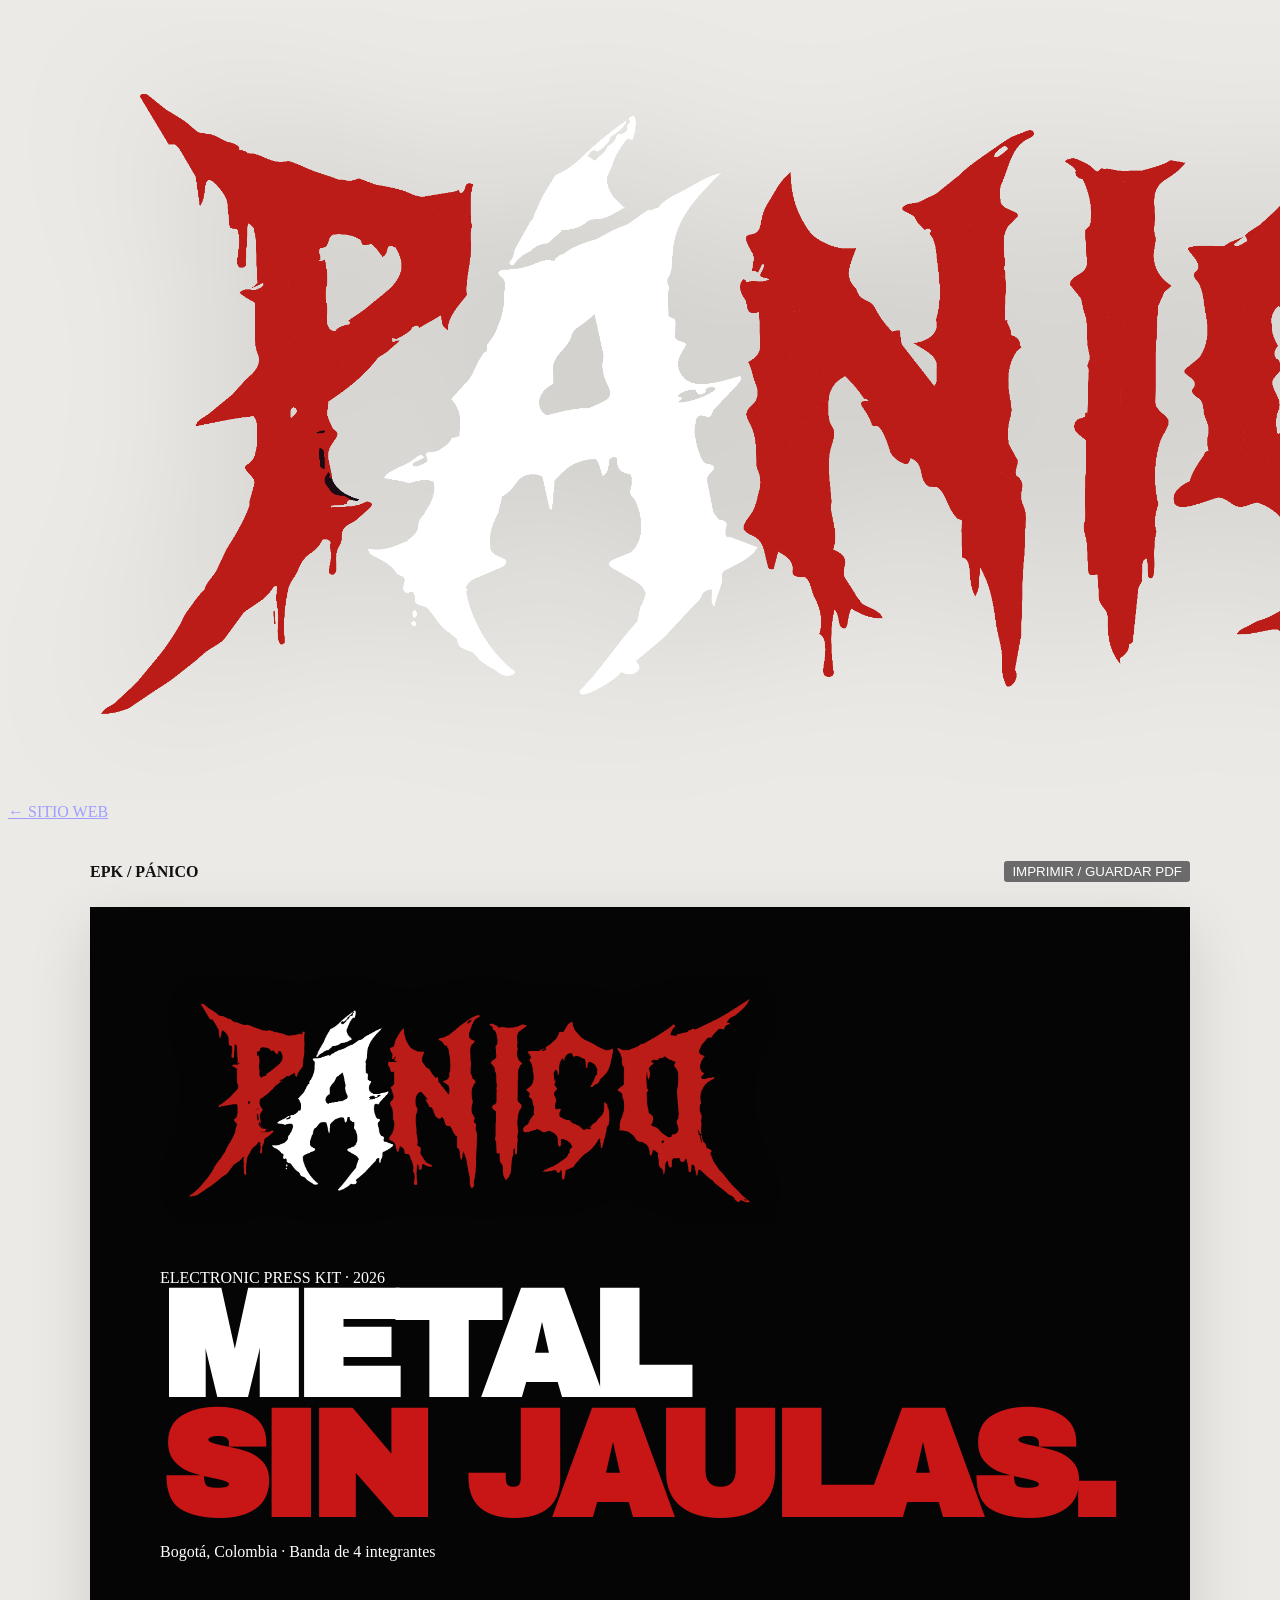
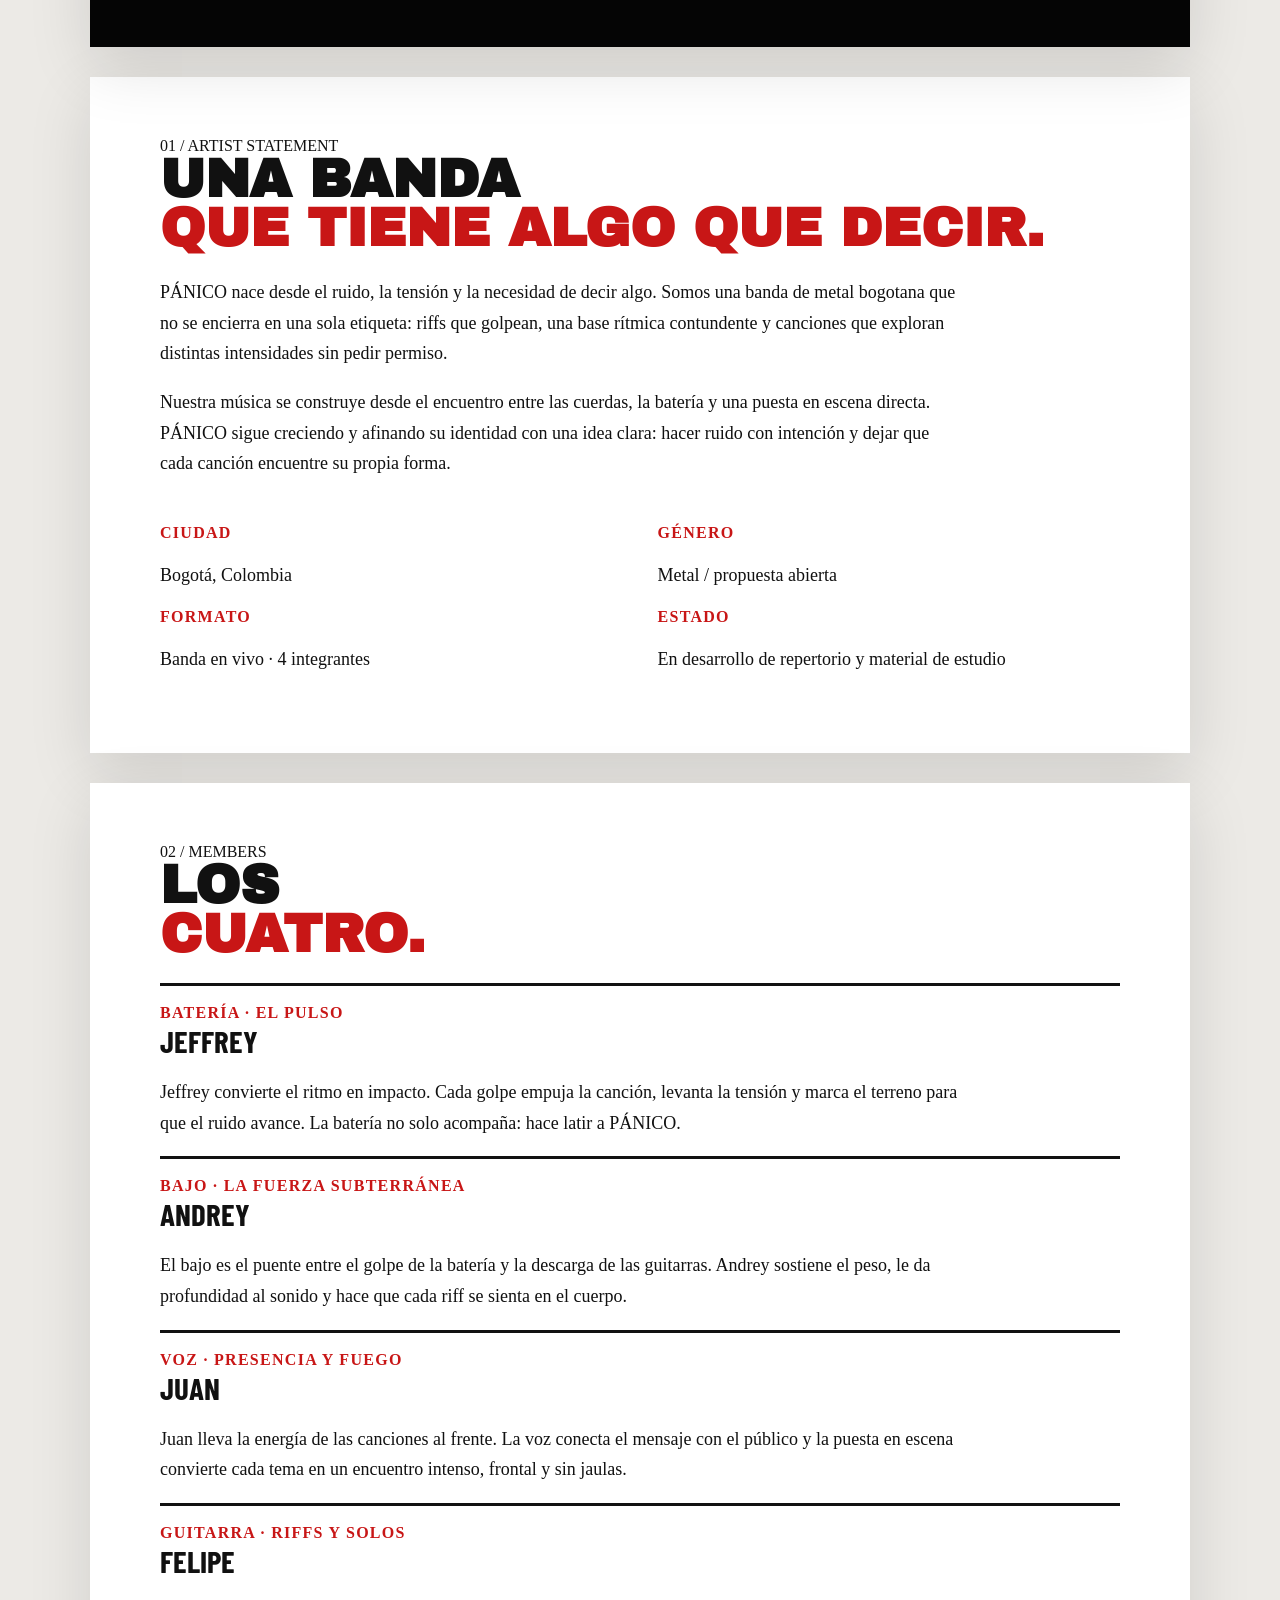
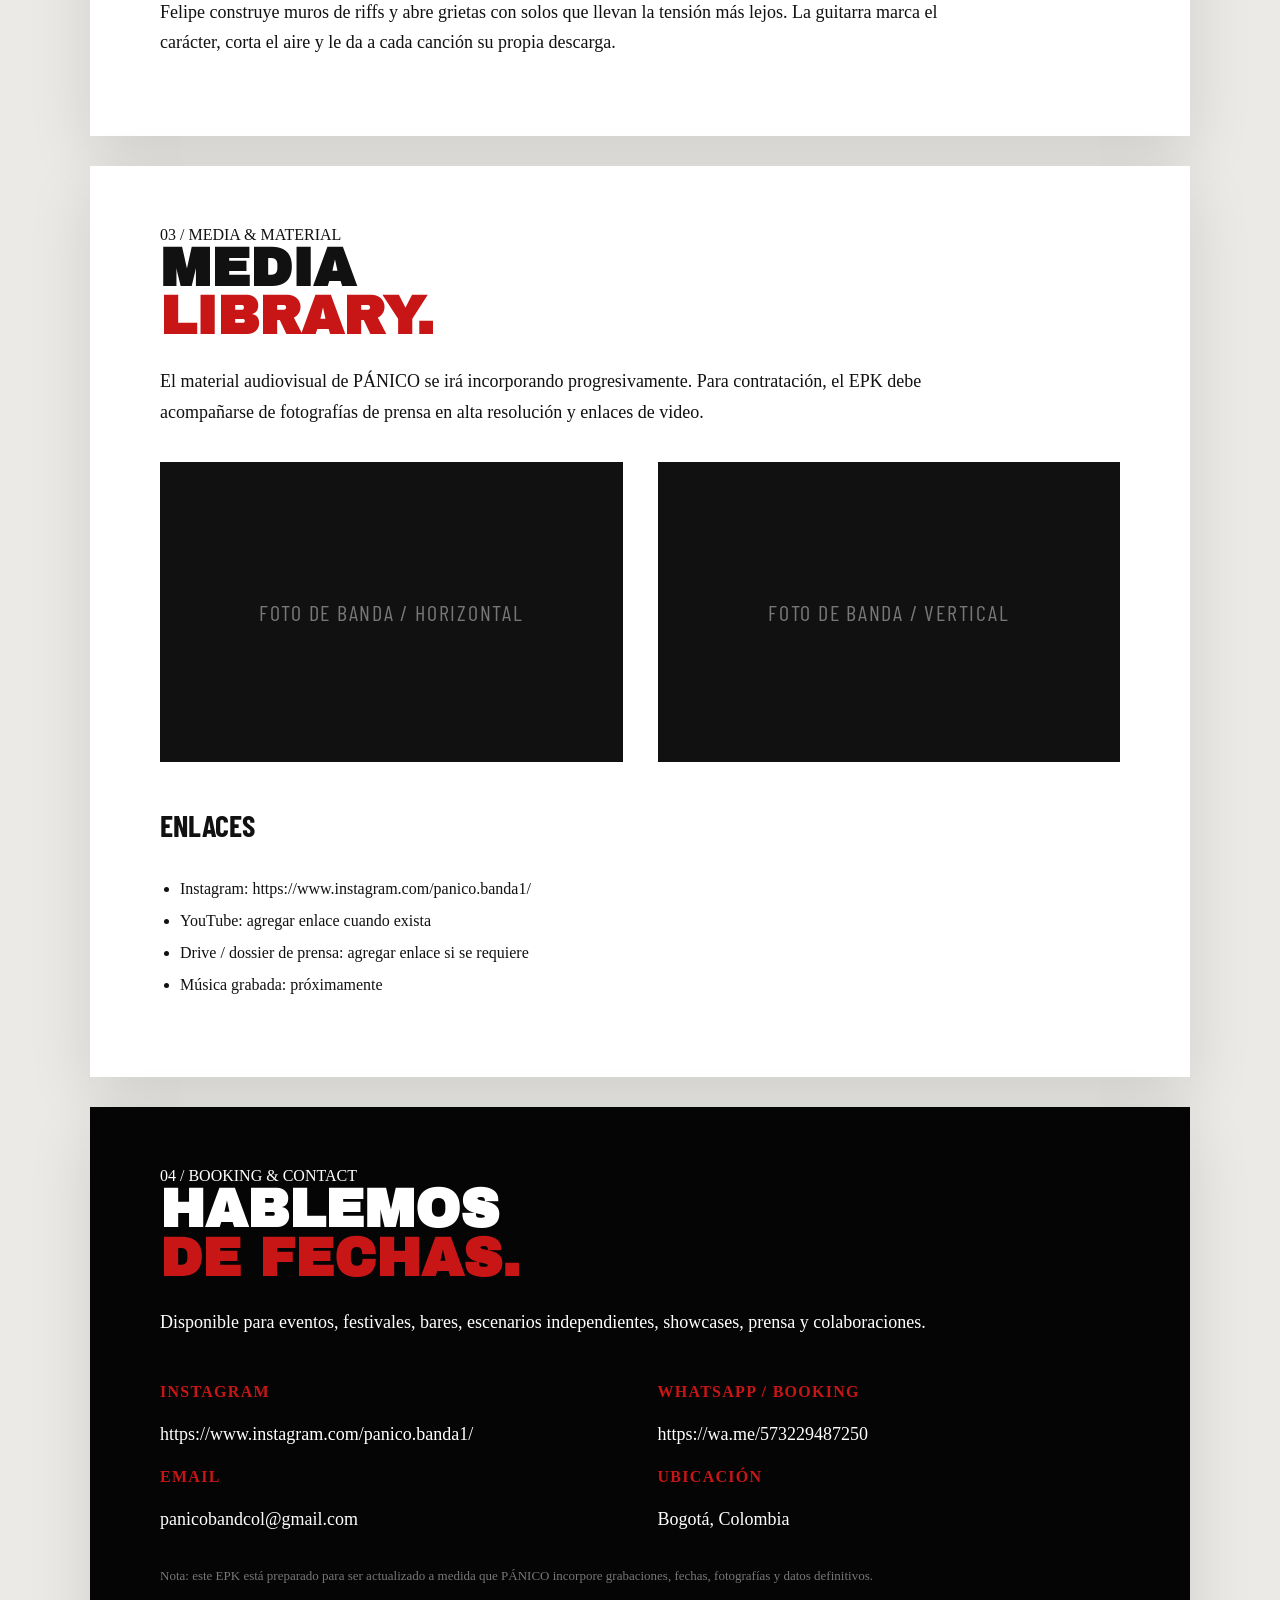
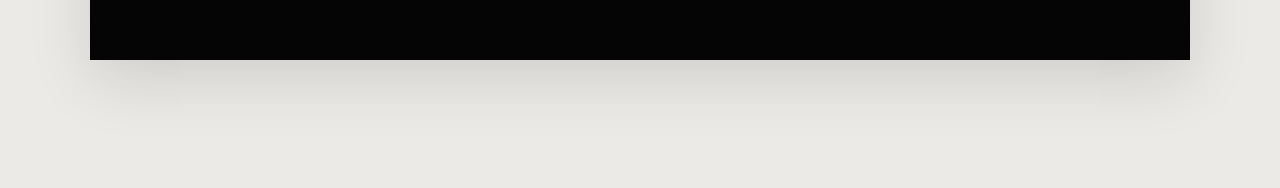
<file: epk.html>
<!doctype html>
<html lang="es">
<head>
  <meta charset="utf-8">
  <meta name="viewport" content="width=device-width, initial-scale=1">
  <meta name="description" content="EPK PÁNICO — banda de metal bogotana">
  <title>EPK — PÁNICO</title>
  <link rel="icon" href="assets/panico-logo.png">
  <link rel="preconnect" href="https://fonts.googleapis.com">
  <link rel="preconnect" href="https://fonts.gstatic.com" crossorigin>
  <link href="https://fonts.googleapis.com/css2?family=Archivo+Black&family=Barlow+Condensed:wght@400;500;600;700;800&family=Inter:wght@400;500;600;700&display=swap" rel="stylesheet">
  <link rel="stylesheet" href="styles.css">
  <style>
    body.epk-page { background:#eceae6; color:#111; }
    .epk-wrap { max-width:1100px; margin:auto; padding:40px 24px 90px; }
    .epk-toolbar { display:flex; justify-content:space-between; align-items:center; gap:15px; margin-bottom:25px; }
    .epk-sheet { background:#fff; box-shadow:0 20px 60px rgba(0,0,0,.12); margin-bottom:30px; overflow:hidden; }
    .epk-cover { min-height:600px; padding:70px; background:#050505; color:#fff; position:relative; display:flex; flex-direction:column; justify-content:flex-end; }
    .epk-cover img { width:min(620px,100%); margin-bottom:auto; }
    .epk-cover h1 { font-size:clamp(70px,12vw,150px); line-height:.8; margin:0; font-family:"Archivo Black",sans-serif; letter-spacing:-.06em; }
    .epk-cover h1 span { color:#c81616; }
    .epk-page-content { padding:60px 70px; }
    .epk-page-content h2 { font-family:"Archivo Black",sans-serif; font-size:54px; line-height:.9; text-transform:uppercase; margin:0 0 25px; }
    .epk-page-content h2 span { color:#c81616; }
    .epk-page-content p { font-size:18px; line-height:1.7; max-width:800px; }
    .epk-two { display:grid; grid-template-columns:1fr 1fr; gap:35px; }
    .epk-photo { min-height:300px; background:#111; display:grid; place-items:center; color:#777; text-transform:uppercase; font-family:"Barlow Condensed"; font-size:22px; letter-spacing:.08em; }
    .epk-member { border-top:3px solid #111; padding-top:18px; margin-top:18px; }
    .epk-member h3 { margin:0; font-family:"Barlow Condensed"; font-size:31px; text-transform:uppercase; }
    .epk-meta { color:#c81616; font-weight:800; text-transform:uppercase; letter-spacing:.08em; }
    .epk-list { padding-left:20px; line-height:2; }
    .epk-contact { background:#050505; color:#fff; }
    .epk-contact a { color:#fff; }
    .print-note { font-size:13px !important; color:#777; }
    @media(max-width:700px){
      .epk-cover,.epk-page-content{padding:35px 25px}
      .epk-two{grid-template-columns:1fr}
      .epk-page-content h2{font-size:42px}
    }
    @media print {
      body.epk-page { background:#fff; }
      .site-header,.epk-toolbar { display:none !important; }
      .epk-wrap { padding:0; max-width:none; }
      .epk-sheet { box-shadow:none; margin:0; page-break-after:always; }
      .epk-sheet:last-child { page-break-after:auto; }
    }
  </style>
</head>
<body class="epk-page">
  <header class="site-header">
    <a class="brand" href="index.html"><img src="assets/panico-logo.png" alt="PÁNICO"></a>
    <nav class="nav"><a href="index.html">← SITIO WEB</a></nav>
  </header>

  <div class="epk-wrap">
    <div class="epk-toolbar">
      <strong>EPK / PÁNICO</strong>
      <button class="btn btn-red" onclick="window.print()">IMPRIMIR / GUARDAR PDF</button>
    </div>

    <article class="epk-sheet epk-cover">
      <img src="assets/panico-logo.png" alt="PÁNICO">
      <div>
        <div class="eyebrow">ELECTRONIC PRESS KIT · 2026</div>
        <h1>METAL<br><span>SIN JAULAS.</span></h1>
        <p>Bogotá, Colombia · Banda de 4 integrantes</p>
      </div>
    </article>

    <article class="epk-sheet epk-page-content">
      <div class="eyebrow">01 / ARTIST STATEMENT</div>
      <h2>UNA BANDA<br><span>QUE TIENE ALGO QUE DECIR.</span></h2>
      <p id="epk-manifesto"></p>
      <p id="epk-bio"></p>
      <div class="epk-two" style="margin-top:45px">
        <div>
          <div class="epk-meta">Ciudad</div><p>Bogotá, Colombia</p>
          <div class="epk-meta">Formato</div><p>Banda en vivo · 4 integrantes</p>
        </div>
        <div>
          <div class="epk-meta">Género</div><p>Metal / propuesta abierta</p>
          <div class="epk-meta">Estado</div><p>En desarrollo de repertorio y material de estudio</p>
        </div>
      </div>
    </article>

    <article class="epk-sheet epk-page-content">
      <div class="eyebrow">02 / MEMBERS</div>
      <h2>LOS<br><span>CUATRO.</span></h2>
      <div id="epk-members"></div>
    </article>

    <article class="epk-sheet epk-page-content">
      <div class="eyebrow">03 / MEDIA & MATERIAL</div>
      <h2>MEDIA<br><span>LIBRARY.</span></h2>
      <p>El material audiovisual de PÁNICO se irá incorporando progresivamente. Para contratación, el EPK debe acompañarse de fotografías de prensa en alta resolución y enlaces de video.</p>
      <div class="epk-two" style="margin-top:35px">
        <div class="epk-photo">FOTO DE BANDA / HORIZONTAL</div>
        <div class="epk-photo">FOTO DE BANDA / VERTICAL</div>
      </div>
      <h3 style="margin-top:45px;font-family:'Barlow Condensed';font-size:30px;text-transform:uppercase">Enlaces</h3>
      <ul class="epk-list">
        <li>Instagram: <span id="epk-instagram"></span></li>
        <li>YouTube: agregar enlace cuando exista</li>
        <li>Drive / dossier de prensa: agregar enlace si se requiere</li>
        <li>Música grabada: próximamente</li>
      </ul>
    </article>

    <article class="epk-sheet epk-page-content epk-contact">
      <div class="eyebrow">04 / BOOKING & CONTACT</div>
      <h2>HABLEMOS<br><span>DE FECHAS.</span></h2>
      <p>Disponible para eventos, festivales, bares, escenarios independientes, showcases, prensa y colaboraciones.</p>
      <div class="epk-two" style="margin-top:45px">
        <div>
          <div class="epk-meta">Instagram</div><p id="epk-instagram-2"></p>
          <div class="epk-meta">Email</div><p id="epk-email"></p>
        </div>
        <div>
          <div class="epk-meta">WhatsApp / Booking</div><p id="epk-whatsapp"></p>
          <div class="epk-meta">Ubicación</div><p>Bogotá, Colombia</p>
        </div>
      </div>
      <p class="print-note">Nota: este EPK está preparado para ser actualizado a medida que PÁNICO incorpore grabaciones, fechas, fotografías y datos definitivos.</p>
    </article>
  </div>

  <script src="data.js"></script>
  <script>
    document.getElementById("epk-manifesto").textContent = PANICO.manifesto;
    document.getElementById("epk-bio").textContent = PANICO.bio;
    document.getElementById("epk-instagram").textContent = PANICO.band.instagram;
    document.getElementById("epk-instagram-2").textContent = PANICO.band.instagram;
    document.getElementById("epk-email").textContent = PANICO.band.contactEmail || "Agregar correo de booking";
    document.getElementById("epk-whatsapp").textContent = PANICO.band.bookingWhatsapp || "Agregar WhatsApp de booking";

    const wrap = document.getElementById("epk-members");
    PANICO.members.forEach(m => {
      const el = document.createElement("div");
      el.className = "epk-member";
      el.innerHTML = `<div class="epk-meta">${m.role}</div><h3>${m.name}</h3><p>${m.bio}</p>`;
      wrap.appendChild(el);
    });
  </script>
</body>
</html>
</file>
<file: styles.css>
/* Estilos que complementan Tailwind: componentes generados por script.js,
   cabecera al desplazarse, movimiento decorativo y detalles no utilitarios. */
:root { color-scheme: dark; scroll-padding-top: 5.5rem; }
html { scroll-behavior: smooth; }
body { overflow-x: hidden; }
.font-condensed, h1, h2, h3 { font-family: "Barlow Condensed", "Arial Narrow", sans-serif; }
.font-display { font-family: "Archivo Black", sans-serif; }
.skip-link { position: fixed; z-index: 100; top: .75rem; left: .75rem; transform: translateY(-160%); background: #f2f0eb; color: #050505; padding: .75rem 1rem; font-weight: 700; }
.skip-link:focus { transform: translateY(0); }
.site-header.is-scrolled { background: rgba(5,5,5,.97); box-shadow: 0 8px 28px rgba(0,0,0,.28); }
.site-header.is-scrolled .header-band-image { width: 3.25rem; height: 2.5rem; }
.nav-link { display: block; padding: .75rem .1rem; color: #d6d3d1; font: 700 .78rem/1.2 "Barlow Condensed", sans-serif; letter-spacing: .12em; text-transform: uppercase; transition: color .2s ease; }
.nav-link:hover, .nav-link:focus-visible { color: #ef4444; }
.nav-booking { display: inline-flex; align-items: center; justify-content: center; gap: .45rem; margin-top: .35rem; padding: .7rem 1rem; background: #c82028; color: #fff; font: 700 .78rem/1 "Barlow Condensed", sans-serif; letter-spacing: .12em; text-transform: uppercase; transition: background .2s ease, transform .2s ease; }
.nav-booking:hover { background: #e33238; transform: translateY(-1px); }
.nav.is-open { display: flex; flex-direction: column; gap: .2rem; }
.button-primary, .button-secondary { display: inline-flex; min-height: 2.9rem; align-items: center; justify-content: center; gap: .7rem; padding: .75rem 1.15rem; font: 700 .78rem/1.2 "Barlow Condensed", sans-serif; letter-spacing: .1em; text-align: center; text-transform: uppercase; transition: background .2s ease, border-color .2s ease, color .2s ease, transform .2s ease; }
.button-primary { border: 1px solid #c82028; background: #c82028; color: #fff; }
.button-primary:hover { border-color: #e33238; background: #e33238; transform: translateY(-2px); }
.button-secondary { border: 1px solid rgba(255,255,255,.28); background: rgba(0,0,0,.12); color: #fff; }
.button-secondary:hover { border-color: rgba(255,255,255,.7); background: rgba(255,255,255,.08); transform: translateY(-2px); }
.section-label { display: flex; align-items: center; gap: .75rem; color: #a8a29e; font: 700 .72rem/1.2 "Barlow Condensed", sans-serif; letter-spacing: .17em; text-transform: uppercase; }
.section-label span { color: #ef4444; }
.section-label-light { color: #57534e; }
.section-title { font: 800 clamp(2.75rem,5.8vw,5rem)/.9 "Barlow Condensed",sans-serif; letter-spacing: -.035em; text-transform: uppercase; color: #f5f5f4; }
.section-title span { color: #c82028; }
.section-title-light { color: #171615; }
.hero-photo { background-image: linear-gradient(90deg,rgba(0,0,0,.65),rgba(0,0,0,.1)),url("assets/photos/panico-banda.jpg"); background-size: cover; background-position: center 42%; filter: saturate(.78); transform: scale(1.025); }
.hero:after { content: ""; position: absolute; z-index: -1; inset: auto 0 0; height: 34%; background: linear-gradient(0deg,#050505 0%,transparent 100%); pointer-events: none; }
.hero-emblem { min-height: 23rem; }
.hero-emblem img { animation: emblem-enter .85s cubic-bezier(.2,.75,.2,1) both; }
@keyframes emblem-enter { from { opacity: 0; transform: translateY(12px) scale(.97); } to { opacity: 1; transform: translateY(0) scale(1); } }
.ticker-track { animation: ticker-scroll 32s linear infinite; }
@keyframes ticker-scroll { to { transform: translateX(-33.333%); } }
.media-card { min-width: 0; overflow: hidden; border: 1px solid rgba(255,255,255,.1); background: #101010; transition: border-color .25s ease, transform .25s ease, box-shadow .25s ease; }
.media-card:hover { transform: translateY(-3px); border-color: rgba(200,32,40,.6); box-shadow: 0 16px 40px rgba(0,0,0,.2); }
.media-visual { position: relative; aspect-ratio: 16/9; overflow: hidden; background: #171717; }
.media-visual iframe, .media-photo { display: block; width: 100%; height: 100%; border: 0; object-fit: cover; }
.media-photo { transition: transform .6s ease; }
.media-card:hover .media-photo { transform: scale(1.025); }
.media-card-copy { padding: 1.25rem; }
.media-type, .merch-type { color: #ef4444; font: 700 .68rem/1.3 "Barlow Condensed",sans-serif; letter-spacing: .15em; text-transform: uppercase; }
.media-card h3 { margin-top: .55rem; color: #fafaf9; font: 800 clamp(1.5rem,2.8vw,2rem)/1 "Barlow Condensed",sans-serif; letter-spacing: -.015em; }
.media-card p { margin-top: .6rem; color: #a8a29e; font-size: .875rem; line-height: 1.6; }
.media-link { display: inline-flex; margin-top: .9rem; color: #f87171; font: 700 .72rem/1.2 "Barlow Condensed",sans-serif; letter-spacing: .12em; text-transform: uppercase; }
.photo-failed { background: #171717; }
.member { min-width: 0; overflow: hidden; border: 1px solid rgba(255,255,255,.1); background: #111; transition: transform .25s ease, border-color .25s ease; }
.member:hover { transform: translateY(-4px); border-color: rgba(200,32,40,.65); }
.member-photo { position: relative; aspect-ratio: 4/4.8; overflow: hidden; background: #191919; }
.member-photo img { display: block; width: 100%; height: 100%; object-fit: cover; object-position: center 25%; filter: saturate(.82); transition: transform .55s ease, filter .3s ease; }
.member:hover .member-photo img { transform: scale(1.035); filter: saturate(1); }
.member-photo .placeholder { display: none; }
.member-photo .placeholder-visible { position: absolute; inset: 0; display: grid; place-items: center; color: #ef4444; font: 800 1.4rem "Barlow Condensed",sans-serif; }
.member-body { padding: 1rem; }
.member-role { color: #ef4444; font: 700 .65rem/1.3 "Barlow Condensed",sans-serif; letter-spacing: .11em; text-transform: uppercase; }
.member h3 { margin-top: .45rem; color: #fafaf9; font: 800 clamp(1.25rem,2vw,1.7rem)/1 "Barlow Condensed",sans-serif; }
.member p { margin-top: .65rem; color: #a8a29e; font-size: .8rem; line-height: 1.6; }
.merch-card { display: grid; grid-template-columns: minmax(120px,.8fr) minmax(0,1fr); gap: 1rem; align-items: stretch; padding: .85rem; border: 1px solid #ded9d1; background: #fff; transition: border-color .2s ease, transform .2s ease, box-shadow .2s ease; }
.merch-card:hover { transform: translateY(-2px); border-color: #c82028; box-shadow: 0 10px 28px rgba(0,0,0,.07); }
.merch-visual { position: relative; display: grid; min-height: 13rem; place-items: center; overflow: hidden; background: linear-gradient(145deg,#f8f6f2,#e6e1d9); }
.garment-shadow { position: absolute; top: 22%; width: 65%; height: 65%; border-radius: 45%; background: rgba(0,0,0,.13); filter: blur(12px); }
.garment-shape { position: relative; display: block; width: 72%; height: 72%; isolation: isolate; background: linear-gradient(110deg,#383838 0%,#111 38%,#050505 70%,#292929 100%); clip-path: polygon(28% 0,39% 5%,61% 5%,72% 0,100% 18%,84% 39%,73% 31%,73% 100%,27% 100%,27% 31%,16% 39%,0 18%); filter: drop-shadow(0 8px 8px rgba(0,0,0,.22)); }
.merch-visual-hoodie .garment-shape { width: 74%; height: 80%; clip-path: polygon(24% 12%,32% 0,42% 5%,58% 5%,68% 0,76% 12%,100% 22%,84% 43%,75% 35%,75% 100%,25% 100%,25% 35%,16% 43%,0 22%); }
.hood-shape { position: absolute; z-index: 1; top: 1%; left: 35%; width: 30%; height: 23%; border: 4px solid rgba(130,130,130,.22); border-bottom: 0; border-radius: 45% 45% 15% 15%; background: linear-gradient(110deg,#222,#080808); }
.hoodie-pocket { position: absolute; left: 31%; bottom: 12%; width: 38%; height: 17%; border: 1px solid rgba(255,255,255,.14); border-radius: 3px 3px 12px 12px; }
.tee-neck { position: absolute; z-index: 1; top: 4%; left: 40%; width: 20%; height: 9%; border: 4px solid rgba(150,150,150,.35); border-top: 0; border-radius: 0 0 50% 50%; }
.merch-visual-white .garment-shape { background: linear-gradient(110deg,#fff 0%,#e7e7e7 45%,#f8f8f8 70%,#d5d5d5 100%); }
.merch-visual-white .hood-shape { background: linear-gradient(110deg,#fff,#dedede); border-color: #d4d4d4; }
.merch-visual-white .hoodie-pocket { border-color: #d1d1d1; }
.merch-visual-white .tee-neck { border-color: #c6c6c6; }
.merch-mark-img { position: absolute; z-index: 2; top: 39%; left: 50%; width: 29%; max-width: 65px; max-height: 30px; object-fit: contain; transform: translate(-50%,-50%); }
.merch-visual-hoodie .merch-mark-img { top: 42%; width: 27%; }
.mockup-label { position: absolute; bottom: .55rem; left: .6rem; color: #78716c; font: 700 .55rem/1 "Barlow Condensed",sans-serif; letter-spacing: .1em; text-transform: uppercase; }
.merch-info { min-width: 0; padding: .25rem 0; }
.merch-info h3 { margin-top: .45rem; color: #171615; font: 800 clamp(1.15rem,2vw,1.55rem)/1.05 "Barlow Condensed",sans-serif; }
.merch-info p { margin: .6rem 0 .85rem; color: #57534e; font-size: .78rem; line-height: 1.5; }
.merch-meta { display: flex; justify-content: space-between; gap: .5rem; padding: .45rem 0; border-top: 1px solid #e7e5e4; font: 700 .65rem/1.35 "Barlow Condensed",sans-serif; text-transform: uppercase; }
.merch-meta span { color: #78716c; letter-spacing: .1em; }
.merch-meta strong { color: #292524; text-align: right; }
.band-photo.image-unavailable { background: #171717; min-height: 12rem; }
.contact-line { display: flex; align-items: center; justify-content: space-between; gap: 1rem; padding: 1.2rem 0; }
.contact-line span { color: #a8a29e; font: 700 .68rem/1.3 "Barlow Condensed",sans-serif; letter-spacing: .12em; text-transform: uppercase; }
.contact-line a { color: #f5f5f4; font: 700 .9rem/1.4 "Barlow Condensed",sans-serif; letter-spacing: .04em; text-align: right; overflow-wrap: anywhere; transition: color .2s ease; }
.contact-line a:hover { color: #f87171; }
:where(a,button):focus-visible { outline: 2px solid #f87171; outline-offset: 4px; }
@media (min-width: 768px) {
  .nav { display: flex !important; position: static; flex-direction: row; align-items: center; gap: 1.15rem; border: 0; padding: 0; background: transparent; box-shadow: none; }
  .nav-link { padding: .6rem 0; font-size: .72rem; }
  .nav-booking { margin-top: 0; padding: .7rem .85rem; font-size: .72rem; }
}
@media (max-width: 767px) {
  .nav.is-open { display: flex; }
  .nav-link { padding: .85rem .25rem; font-size: .9rem; }
  .nav-booking { align-self: flex-start; margin: .45rem 0; }
  .hero { min-height: 700px; min-height: 90svh; }
  .hero-photo { background-position: 58% center; }
  .hero-emblem { display: none; }
  .section-title { font-size: clamp(2.7rem,11vw,4rem); }
  .merch-card { grid-template-columns: minmax(105px,.75fr) minmax(0,1fr); gap: .8rem; padding: .65rem; }
  .merch-visual { min-height: 11rem; }
  .merch-info p { font-size: .72rem; }
  .merch-meta { font-size: .6rem; }
}
@media (max-width: 380px) {
  .merch-card { grid-template-columns: 1fr; }
  .merch-visual { min-height: 13rem; }
  .member-body { padding: .75rem; }
  .member p { font-size: .72rem; }
}
@media (prefers-reduced-motion: reduce) {
  *, *::before, *::after { animation-duration: .01ms !important; animation-iteration-count: 1 !important; scroll-behavior: auto !important; transition-duration: .01ms !important; }
}


/* Merch: mockups de prenda con volumen, costuras y ubicación realista del logo. */
.merch-card { grid-template-columns: minmax(0,1fr); padding: 0; overflow: hidden; }
.merch-visual { min-height: 22rem; isolation: isolate; background: radial-gradient(ellipse at 50% 36%,#fff 0%,#f1eee8 46%,#ded9d0 100%); }
.garment-shadow { top: 15%; width: 57%; height: 76%; border-radius: 48%; background: rgba(0,0,0,.2); filter: blur(20px); }
.garment-shape { width: 64%; height: 82%; background: linear-gradient(100deg,#090909 0%,#252525 18%,#080808 39%,#171717 67%,#030303 100%); clip-path: polygon(27% 0,38% 5%,62% 5%,73% 0,100% 17%,84% 39%,74% 31%,74% 100%,26% 100%,26% 31%,16% 39%,0 17%); filter: drop-shadow(0 18px 16px rgba(0,0,0,.25)); }
.garment-shape::after { content:""; position:absolute; inset:3% 5%; border-left:1px solid rgba(255,255,255,.08); border-right:1px solid rgba(255,255,255,.06); pointer-events:none; }
.merch-visual-hoodie .garment-shape { width:68%; height:85%; clip-path:polygon(22% 10%,31% 0,42% 5%,58% 5%,69% 0,78% 10%,100% 22%,84% 43%,76% 35%,76% 100%,24% 100%,24% 35%,16% 43%,0 22%); }
.hood-shape { position:absolute; top:-1%; left:35%; width:30%; height:17%; border:7px solid #292929; border-bottom:0; border-radius:48% 48% 15% 15%; background:linear-gradient(120deg,#050505,#242424); box-shadow:inset 0 0 0 2px rgba(255,255,255,.06); }
.hoodie-pocket { left:31%; bottom:12%; width:38%; height:17%; border:1px solid rgba(255,255,255,.22); border-top:2px solid rgba(255,255,255,.1); border-radius:2px 2px 14px 14px; background:linear-gradient(180deg,rgba(255,255,255,.035),rgba(0,0,0,.1)); box-shadow:inset 0 3px 6px rgba(0,0,0,.2); }
.tee-neck { top:3%; left:40%; width:20%; height:9%; border:5px solid rgba(120,120,120,.42); border-top:0; border-radius:0 0 50% 50%; }
.merch-visual-white .garment-shape { background:linear-gradient(100deg,#d5d5d5 0%,#fff 22%,#e8e8e8 45%,#fff 68%,#d0d0d0 100%); }
.merch-visual-white .tee-neck { border-color:#c8c8c8; }
.merch-mark-img { top:25%; left:61%; width:13%; max-width:42px; max-height:24px; transform:translate(-50%,-50%); }
.merch-card-hoodie .merch-mark-img { top:67%; left:50%; width:19%; max-width:70px; max-height:34px; }
.merch-visual-white .merch-mark-img { filter:none; }
.mockup-label { bottom:.75rem; left:.8rem; padding:.35rem .5rem; color:#57534e; background:rgba(255,255,255,.68); }
.merch-info { padding:1.2rem 1.25rem 1.35rem; }
@media (min-width:768px) { .merch-card { grid-template-columns:1fr; } .merch-visual { min-height:25rem; } }
@media (max-width:640px) { .merch-visual { min-height:19rem; } }

/* Galería accesible: una imagen protagonista y controles táctiles. */
.gallery-stage { position:relative; overflow:hidden; background:#111; aspect-ratio:16/9; max-height: min(68vw, 720px); }
.gallery-stage img { width:100%; height:100%; object-fit:cover; object-position:center; display:block; transition:opacity .28s ease, transform .6s ease; }
.gallery-stage img.is-changing { opacity:.25; transform:scale(1.015); }
.gallery-shade { position:absolute; inset:35% 0 0; background:linear-gradient(transparent,rgba(0,0,0,.72)); pointer-events:none; }
.gallery-caption { position:absolute; bottom:1.2rem; left:1.2rem; right:1.2rem; color:#fff; font:700 clamp(.8rem,1.6vw,1rem)/1.3 'Barlow Condensed',sans-serif; letter-spacing:.14em; text-transform:uppercase; }
.gallery-controls { display:flex; align-items:center; gap:.85rem; }
.gallery-control { display:grid; place-items:center; width:2.8rem; height:2.8rem; border:1px solid rgba(255,255,255,.25); color:#fff; font-size:1.3rem; transition:background .2s,border-color .2s; }
.gallery-control:hover,.gallery-control:focus-visible { background:#c82028; border-color:#c82028; }
.gallery-count { color:#a8a29e; font:700 .72rem/1 'Barlow Condensed',sans-serif; letter-spacing:.12em; font-variant-numeric:tabular-nums; }
.gallery-dots { display:flex; justify-content:center; gap:.45rem; padding-top:1rem; }
.gallery-dot { width:1.5rem; height:3px; background:#57534e; border:0; padding:0; cursor:pointer; }
.gallery-dot[aria-current="true"] { background:#c82028; }
@media (prefers-reduced-motion:reduce) { .gallery-stage img,.gallery-control { transition:none; } }


/* Merch actualizado: fotografía de producto realista con marca integrada en el mockup. */
#merch-grid { display:grid; grid-template-columns:minmax(0,1fr); gap:1.25rem; align-items:start; }
.merch-card { display:grid; grid-template-columns:minmax(0,1fr); gap:0; padding:0; overflow:hidden; border:1px solid #d7d1c8; background:#fff; transition:transform .25s ease,border-color .25s ease,box-shadow .25s ease; }
.merch-card:hover { transform:translateY(-3px); border-color:#c82028; box-shadow:0 16px 34px rgba(20,15,10,.09); }
.merch-visual { position:relative; display:grid; min-height:0; aspect-ratio:4/5; overflow:hidden; place-items:center; background:#e8e5df; }
.merch-product-image { display:block; width:100%; height:100%; object-fit:cover; object-position:center 46%; transition:transform .45s ease; }
.merch-card:hover .merch-product-image { transform:scale(1.025); }
.merch-visual::after { content:""; position:absolute; inset:55% 0 0; pointer-events:none; background:linear-gradient(transparent,rgba(20,16,12,.08)); }
.mockup-label { position:absolute; z-index:2; bottom:.8rem; left:.8rem; color:#2a2724; background:rgba(250,248,244,.88); padding:.4rem .55rem; font:700 .58rem/1 "Barlow Condensed",sans-serif; letter-spacing:.12em; }
.merch-info { min-width:0; padding:1.15rem 1.2rem 1.25rem; }
.merch-info h3 { margin-top:.4rem; font:800 clamp(1.25rem,2vw,1.65rem)/1.05 "Barlow Condensed",sans-serif; letter-spacing:-.015em; color:#171615; }
.merch-info p { margin:.65rem 0 .9rem; color:#57534e; font-size:.84rem; line-height:1.55; }
.merch-meta { display:flex; justify-content:space-between; align-items:baseline; gap:.75rem; padding:.55rem 0; border-top:1px solid #e7e5e4; font:700 .68rem/1.35 "Barlow Condensed",sans-serif; text-transform:uppercase; }
.merch-meta span { color:#78716c; letter-spacing:.1em; }
.merch-meta strong { color:#292524; text-align:right; }
.merch-card-hoodie { grid-column:1/-1; grid-template-columns:minmax(0,1.1fr) minmax(0,.9fr); align-items:stretch; }
.merch-card-hoodie .merch-visual { aspect-ratio:1/1; }
.merch-card-hoodie .merch-info { align-self:center; padding:clamp(1.1rem,3vw,2rem); }
.merch-card-tee .merch-visual { aspect-ratio:4/5; }
.merch-image-unavailable .merch-visual { background:#e8e5df; }
@media (min-width:900px) {
  #merch-grid { grid-template-columns:repeat(2,minmax(0,1fr)); gap:1rem; }
  .merch-card-hoodie { grid-column:1/-1; }
  .merch-card-tee { grid-template-columns:1fr; }
}
@media (max-width:640px) {
  .merch-card-hoodie { grid-template-columns:1fr; }
  .merch-card-hoodie .merch-visual { aspect-ratio:4/3; }
  .merch-card-hoodie .merch-info { padding:1.1rem; }
  .merch-info { padding:1rem; }
}
@media (prefers-reduced-motion:reduce) { .merch-card,.merch-product-image { transition:none; } }

/* Marca aplicada sobre la fotografía del producto en su ubicación prevista. */
.merch-visual { position:relative; }
.merch-logo-overlay { position:absolute; z-index:2; width:clamp(34px,5.4vw,64px); height:auto; max-height:32px; object-fit:contain; pointer-events:none; filter:drop-shadow(0 1px 1px rgba(0,0,0,.18)); }
.merch-logo-tee { top:34%; left:59%; transform:translate(-50%,-50%); width:clamp(34px,4.2vw,50px); }
.merch-logo-hoodie { top:69%; left:50%; transform:translate(-50%,-50%); width:clamp(42px,6vw,72px); max-height:38px; }
.merch-logo-white { filter:drop-shadow(0 1px 1px rgba(0,0,0,.08)); }
@media (min-width:900px) { .merch-card-tee .merch-logo-tee { width:clamp(34px,3vw,46px); } }

/* Merch en carrusel horizontal: nuevos productos se agregan desde PANICO.merch en data.js. */
.merch-carousel-wrap { min-width:0; }
.merch-carousel-toolbar { display:flex; justify-content:space-between; align-items:center; gap:1rem; margin-bottom:1rem; }
.merch-carousel-note { display:flex; align-items:center; gap:.8rem; color:#78716c; font:700 .7rem/1.3 "Barlow Condensed",sans-serif; letter-spacing:.13em; text-transform:uppercase; }
#merch-carousel-count { color:#c82028; font-variant-numeric:tabular-nums; }
.merch-carousel-controls { display:flex; gap:.45rem; }
.merch-carousel-button { display:grid; width:2.65rem; height:2.65rem; place-items:center; border:1px solid #cfc8be; color:#171615; font-size:1.25rem; transition:background .2s,color .2s,border-color .2s; }
.merch-carousel-button:hover,.merch-carousel-button:focus-visible { background:#c82028; border-color:#c82028; color:#fff; }
.merch-carousel-button:disabled { opacity:.3; cursor:not-allowed; }
#merch-grid.merch-carousel { display:grid; grid-auto-flow:column; grid-auto-columns:minmax(0,86%); grid-template-columns:none; gap:1rem; overflow-x:auto; overflow-y:hidden; padding:0 0 1rem; scroll-snap-type:x mandatory; scroll-behavior:smooth; overscroll-behavior-inline:contain; scrollbar-width:thin; scrollbar-color:#c82028 #ddd7cf; }
#merch-grid.merch-carousel .merch-card { grid-column:auto; grid-template-columns:minmax(0,1fr); min-width:0; height:100%; scroll-snap-align:start; }
#merch-grid.merch-carousel .merch-card-hoodie .merch-visual { aspect-ratio:4/3; }
#merch-grid.merch-carousel .merch-card-tee .merch-visual { aspect-ratio:4/5; }
#merch-grid.merch-carousel .merch-card-hoodie .merch-info { padding:1.15rem 1.2rem 1.25rem; }
@media(min-width:560px) { #merch-grid.merch-carousel { grid-auto-columns:minmax(0,calc((100% - 1rem)/2)); } }
@media(min-width:1000px) { #merch-grid.merch-carousel { grid-auto-columns:minmax(0,calc((100% - 2rem)/3)); } }
@media(max-width:640px) { .merch-carousel-toolbar { margin-bottom:.75rem; } #merch-grid.merch-carousel { grid-auto-columns:minmax(0,88%); } }
@media(prefers-reduced-motion:reduce) { #merch-grid.merch-carousel { scroll-behavior:auto; } .merch-carousel-button { transition:none; } }
</file>
